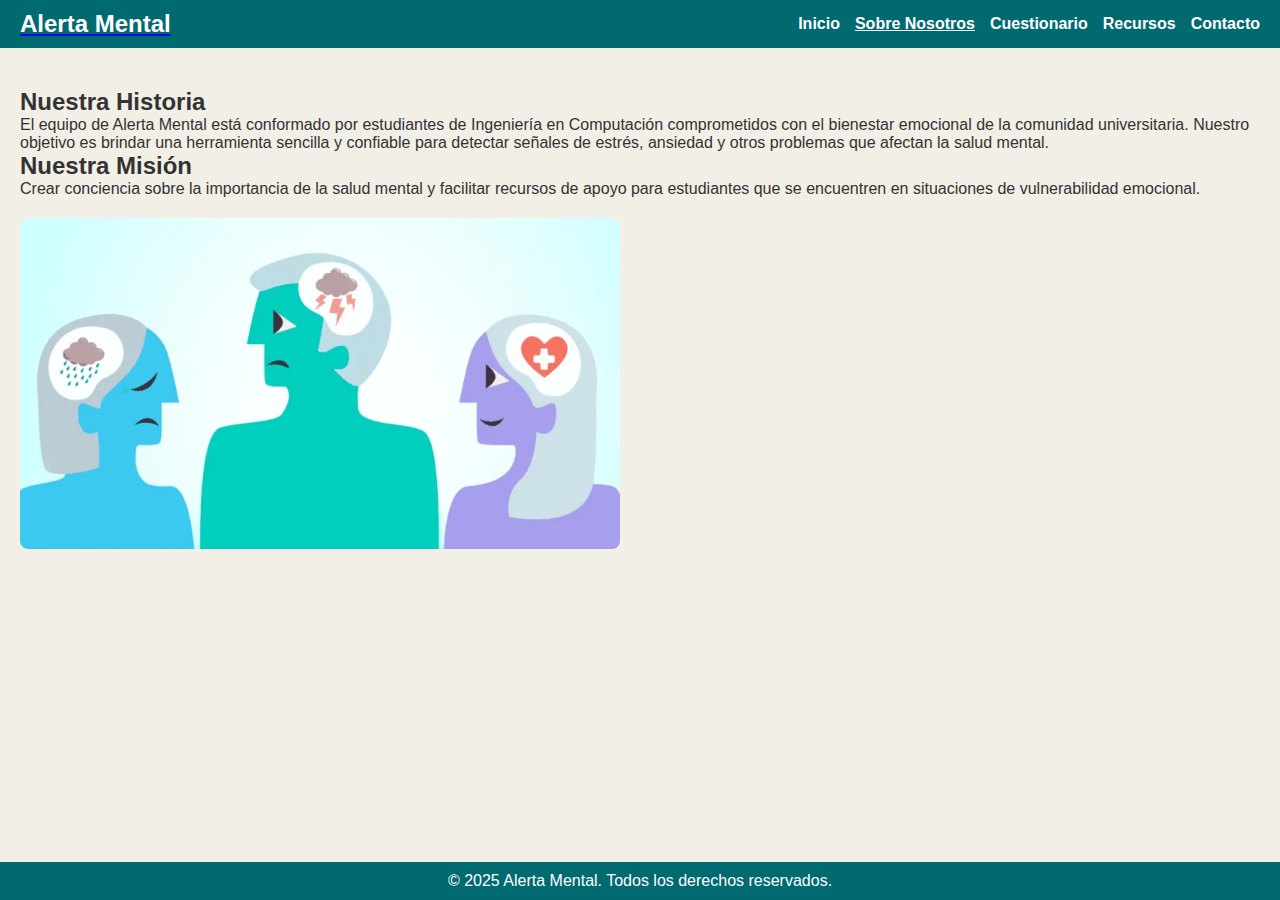
<file: about.html>
<!DOCTYPE html>
<html lang="es">
<head>
  <meta charset="UTF-8">
  <meta name="viewport" content="width=device-width, initial-scale=1.0">
  <title>Sobre Nosotros - Alerta Mental</title>
  <link rel="stylesheet" href="css/style.css">
  <link rel="stylesheet" href="css/responsive.css">


</head>
<body>
  <header>
    <div class="logo">
      <a href="index.html"><h1>Alerta Mental</h1></a>
    </div>    
    <nav>
      <ul>
        <li><a href="index.html">Inicio</a></li>
        <li><a href="about.html" class="active">Sobre Nosotros</a></li>
        <li><a href="test.html">Cuestionario</a></li>
        <li><a href="resources.html">Recursos</a></li>
        <li><a href="contact.html">Contacto</a></li>
      </ul>
    </nav>
  </header>

  <section class="about-section">
    <h2>Nuestra Historia</h2>
    <p>
      El equipo de Alerta Mental está conformado por estudiantes de Ingeniería 
      en Computación comprometidos con el bienestar emocional de la comunidad 
      universitaria. Nuestro objetivo es brindar una herramienta sencilla 
      y confiable para detectar señales de estrés, ansiedad y otros problemas 
      que afectan la salud mental.
    </p>

    <h2>Nuestra Misión</h2>
    <p>
      Crear conciencia sobre la importancia de la salud mental y facilitar 
      recursos de apoyo para estudiantes que se encuentren en situaciones de 
      vulnerabilidad emocional.
    </p>

    <img src="img/bienestar.jpg" alt="Bienestar" class="about-img">
  </section>

  <footer>
    <p>© 2025 Alerta Mental. Todos los derechos reservados.</p>
  </footer>
</body>
</html>
</file>
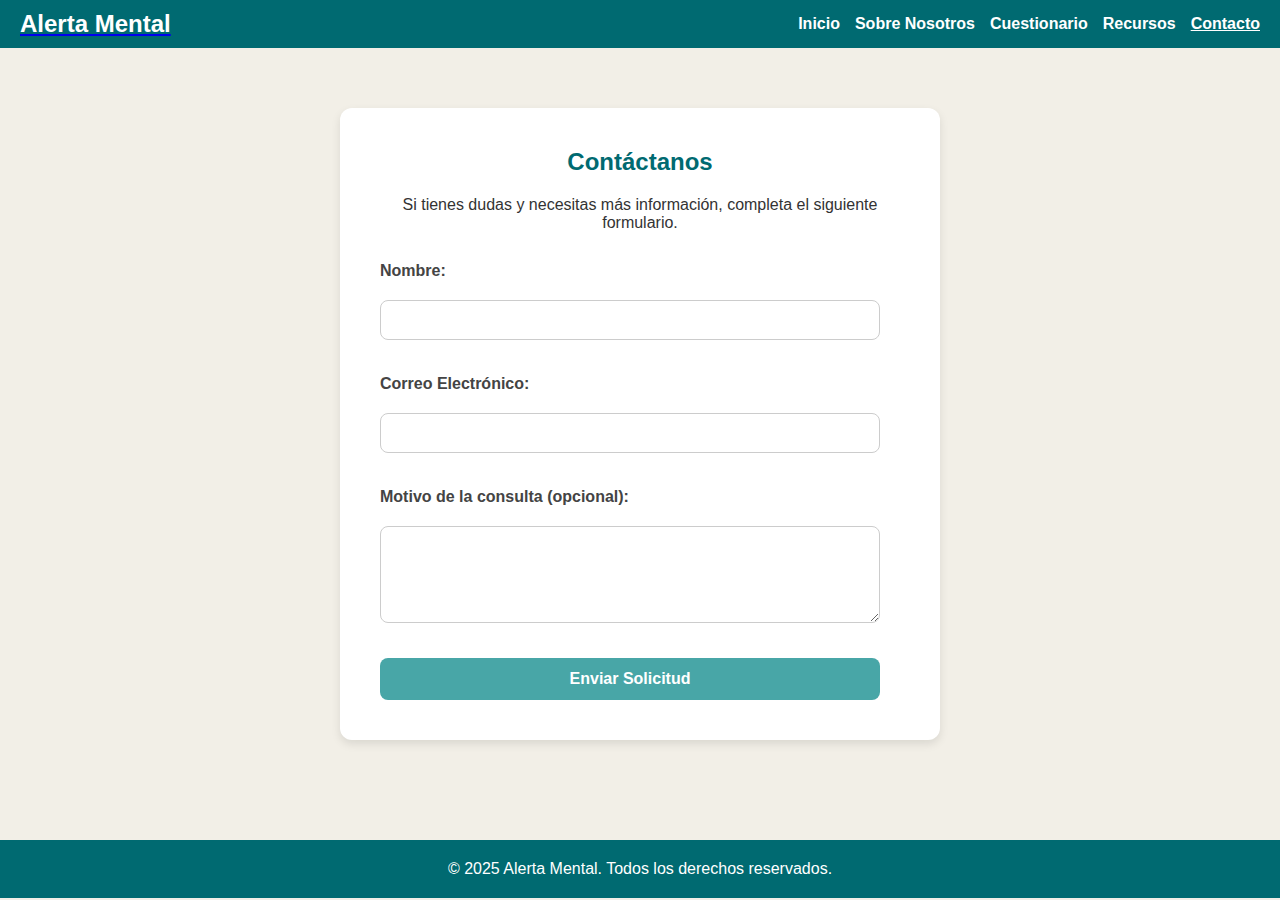
<file: contact.html>
<!DOCTYPE html>
<html lang="es">
<head>
  <meta charset="UTF-8">
  <meta name="viewport" content="width=device-width, initial-scale=1.0">
  <title>Agendar Cita - Alerta Mental</title>
  <link rel="stylesheet" href="css/style.css">
  <link rel="stylesheet" href="css/responsive.css">
  <style>
    body {
      font-family: Arial, sans-serif;
      background-color: #f2efe7;
      margin: 0;
      padding: 0;
    }

    .contact-section {
      max-width: 600px;
      margin: 60px auto;
      background: #ffffff;
      padding: 40px;
      border-radius: 12px;
      box-shadow: 0 4px 10px rgba(0, 0, 0, 0.1);
    }

    .contact-section h2 {
      text-align: center;
      color: #006a71;
      margin-bottom: 20px;
    }

    .contact-section p {
      text-align: center;
      color: #333;
      margin-bottom: 30px;
    }

    .contact-form {
      display: flex;
      flex-direction: column;
    }

    .contact-form label {
      margin-bottom: 5px;
      font-weight: bold;
      color: #444;
    }

    .contact-form input,
    .contact-form textarea {
      padding: 10px;
      margin-bottom: 20px;
      border: 1px solid #ccc;
      border-radius: 8px;
      font-size: 1em;
    }

    .contact-form button {
      padding: 12px;
      background-color: #48A6A7;
      color: white;
      border: none;
      border-radius: 8px;
      font-size: 1em;
      cursor: pointer;
      transition: background-color 0.3s ease;
    }

    .contact-form button:hover {
      background-color: #066a85;
    }

    footer {
      text-align: center;
      padding: 20px;
      background-color: #006A71;
      color: white;
      margin-top: 40px;
    }
  </style>
</head>
<body>
  <header>
    <div class="logo">
      <a href="index.html"><h1>Alerta Mental</h1></a>
    </div>    
    <nav>
      <ul>
        <li><a href="index.html">Inicio</a></li>
        <li><a href="about.html">Sobre Nosotros</a></li>
        <li><a href="test.html">Cuestionario</a></li>
        <li><a href="resources.html">Recursos</a></li>
        <li><a href="contact.html" class="active">Contacto</a></li>
      </ul>
    </nav>
  </header>

  <section class="contact-section">
    <h2>Contáctanos</h2>
    <p>Si tienes dudas y necesitas más información, completa el siguiente formulario.</p>

    <form class="contact-form" action="php/enviar_solicitud.php" method="POST">
      <label for="nombre">Nombre:</label>
      <input type="text" id="nombre" name="nombre" required>

      <label for="email">Correo Electrónico:</label>  
      <input type="email" id="email" name="email" required>

      <label for="mensaje">Motivo de la consulta (opcional):</label>
      <textarea id="mensaje" name="mensaje" rows="5"></textarea>

      <button type="submit" class="btn-primary">Enviar Solicitud</button>
    </form>
  </section>

  <footer>
    <p>© 2025 Alerta Mental. Todos los derechos reservados.</p>
  </footer>
</body>
</html>
</file>
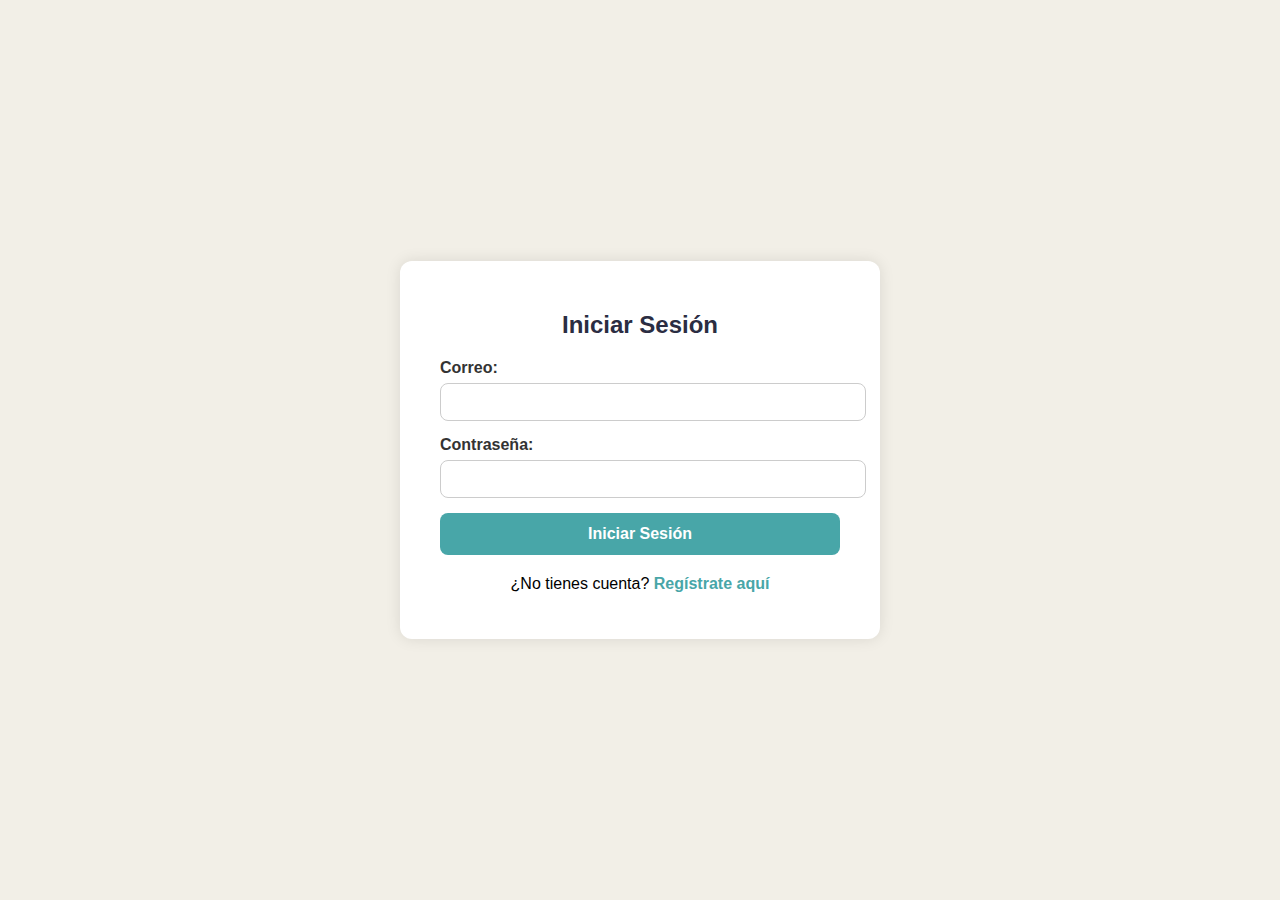
<file: login.html>
<!DOCTYPE html>
<html lang="es">
<head>
  <meta charset="UTF-8">
  <title>Iniciar Sesión - Alerta Mental</title>
  <style>
    body {
      font-family: Arial, sans-serif;
      background-color: #f2efe7;
      display: flex;
      justify-content: center;
      align-items: center;
      height: 100vh;
      margin: 0;
    }

    .login-form {
      background-color: #ffffff;
      padding: 30px 40px;
      border-radius: 12px;
      box-shadow: 0 0 15px rgba(0, 0, 0, 0.1);
      width: 100%;
      max-width: 400px;
    }

    .login-form h2 {
      margin-bottom: 20px;
      color: #2b2d42;
      text-align: center;
    }

    .form-group {
      margin-bottom: 15px;
    }

    label {
      display: block;
      margin-bottom: 6px;
      font-weight: 600;
      color: #333;
    }

    input[type="email"],
    input[type="password"] {
      width: 100%;
      padding: 10px 12px;
      border: 1px solid #ccc;
      border-radius: 8px;
      font-size: 14px;
    }

    button {
      width: 100%;
      padding: 12px;
      background-color: #48a6a8;
      color: white;
      border: none;
      border-radius: 8px;
      font-size: 16px;
      font-weight: bold;
      cursor: pointer;
      transition: background-color 0.3s ease;
    }

    button:hover {
      background-color: #006a71;
    }

    .signup-link {
      text-align: center;
      margin-top: 20px;
    }

    .signup-link a {
      text-decoration: none;
      color: #48a6a8;
      font-weight: bold;
    }

    .signup-link a:hover {
      color: #006a71;
    }

    /* Estilos para la ventana emergente */
    .error-message {
      display: none;
      position: fixed;
      top: 50%;
      left: 50%;
      transform: translate(-50%, -50%);
      background-color: #f8d7da;
      color: #721c24;
      border: 1px solid #f5c6cb;
      padding: 20px;
      border-radius: 8px;
      box-shadow: 0 0 15px rgba(0, 0, 0, 0.3);
      z-index: 1000;
      width: 300px;
      text-align: center;
    }

    .error-message button {
      margin-top: 15px;
      background-color: #721c24;
      color: white;
      border: none;
      padding: 8px 15px;
      border-radius: 5px;
      cursor: pointer;
    }

    .error-message button:hover {
      background-color: #5a1417;
    }
  </style>
</head>
<body>

  <form class="login-form" action="php/login.php" method="POST" autocomplete="off">
    <h2>Iniciar Sesión</h2>

    <div class="form-group">
      <label for="correo_electronico">Correo:</label>
      <input type="email" id="correo_electronico" name="correo_electronico" required>
    </div>

    <div class="form-group">
      <label for="contraseña">Contraseña:</label>
      <input type="password" id="contraseña" name="contraseña" required>
    </div>

    <button type="submit">Iniciar Sesión</button>

    <div class="signup-link">
      <p>¿No tienes cuenta? <a href="signup.html">Regístrate aquí</a></p>
    </div>
  </form>

  <!-- Ventana emergente de error -->
  <div class="error-message" id="error-message">
    Correo o contraseña incorrectos. Por favor, intenta nuevamente.
    <button onclick="cerrarVentana()">Aceptar</button>
  </div>

  <script>
    // Función para obtener los parámetros de la URL
    function obtenerParametro(nombre) {
      const params = new URLSearchParams(window.location.search);
      return params.get(nombre);
    }

    // Si el parámetro "error" está presente y es "credenciales_incorrectas", mostrar la ventana emergente
    const error = obtenerParametro('error');
    if (error === 'credenciales_incorrectas') {
      document.getElementById('error-message').style.display = 'block';
    }

    // Función para cerrar la ventana emergente
    function cerrarVentana() {
      document.getElementById('error-message').style.display = 'none';
    }
  </script>

</body>
</html>
</file>
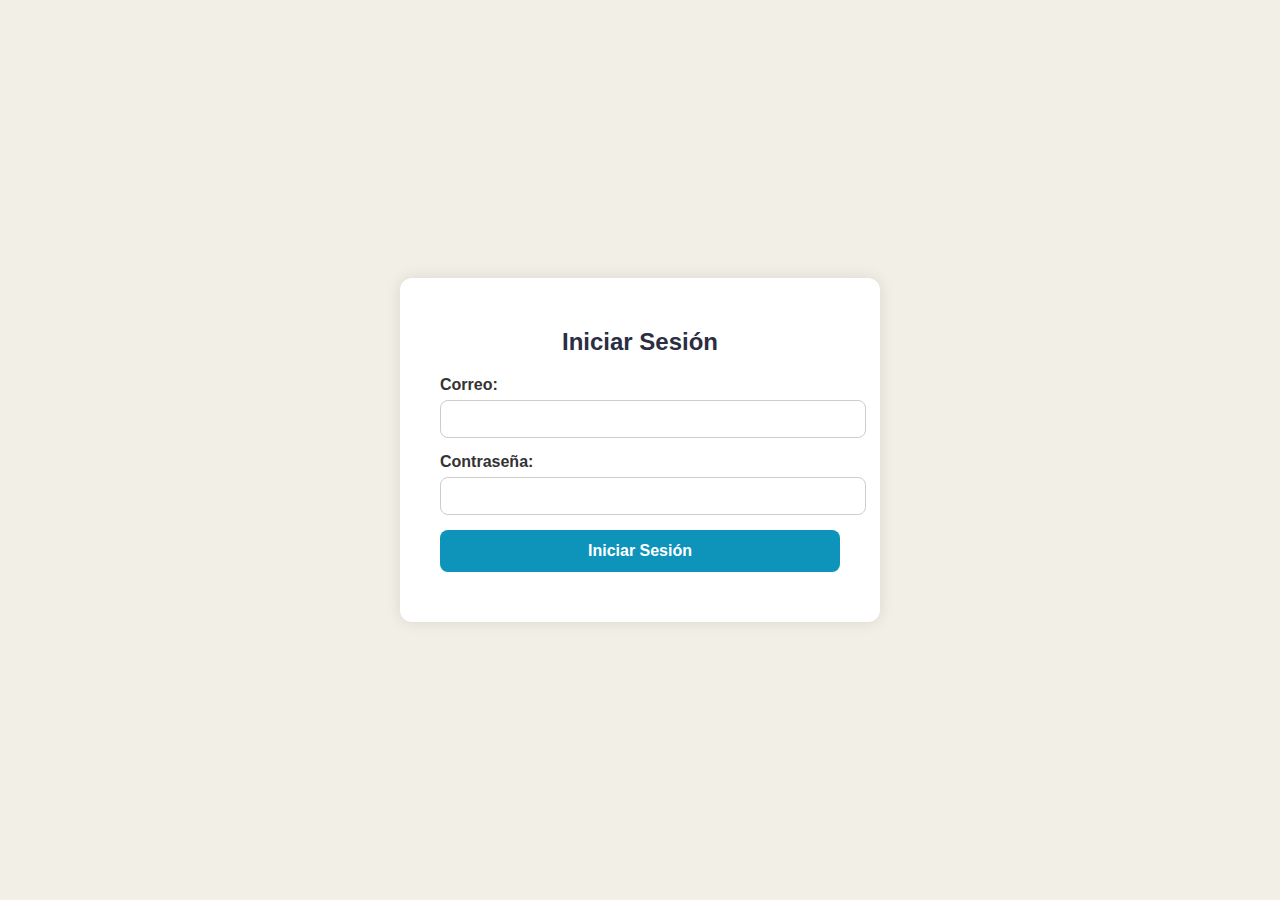
<file: login_terapeuta.html>
<!DOCTYPE html>
<html lang="es">
<head>
  <meta charset="UTF-8">
  <title>Iniciar Sesión - Alerta Mental</title>
  <style>
    body {
      font-family: Arial, sans-serif;
      background-color: #f2efe7;
      display: flex;
      justify-content: center;
      align-items: center;
      height: 100vh;
      margin: 0;
    }

    .login-form {
      background-color: #ffffff;
      padding: 30px 40px;
      border-radius: 12px;
      box-shadow: 0 0 15px rgba(0, 0, 0, 0.1);
      width: 100%;
      max-width: 400px;
    }

    .login-form h2 {
      margin-bottom: 20px;
      color: #2b2d42;
      text-align: center;
    }

    .form-group {
      margin-bottom: 15px;
    }

    label {
      display: block;
      margin-bottom: 6px;
      font-weight: 600;
      color: #333;
    }

    input[type="email"],
    input[type="password"] {
      width: 100%;
      padding: 10px 12px;
      border: 1px solid #ccc;
      border-radius: 8px;
      font-size: 14px;
    }

    button {
      width: 100%;
      padding: 12px;
      background-color: #0e93bb;
      color: white;
      border: none;
      border-radius: 8px;
      font-size: 16px;
      font-weight: bold;
      cursor: pointer;
      transition: background-color 0.3s ease;
    }

    button:hover {
      background-color: #036988;
    }

    .signup-link {
      text-align: center;
      margin-top: 20px;
    }

    .signup-link a {
      text-decoration: none;
      color: #48a6a8;
      font-weight: bold;
    }

    .signup-link a:hover {
      color: #006a71;
    }

    /* Estilos para la ventana emergente */
    .error-message {
      display: none;
      position: fixed;
      top: 50%;
      left: 50%;
      transform: translate(-50%, -50%);
      background-color: #f8d7da;
      color: #721c24;
      border: 1px solid #f5c6cb;
      padding: 20px;
      border-radius: 8px;
      box-shadow: 0 0 15px rgba(0, 0, 0, 0.3);
      z-index: 1000;
      width: 300px;
      text-align: center;
    }

    .error-message button {
      margin-top: 15px;
      background-color: #721c24;
      color: white;
      border: none;
      padding: 8px 15px;
      border-radius: 5px;
      cursor: pointer;
    }

    .error-message button:hover {
      background-color: #5a1417;
    }
  </style>
</head>
<body>
  <form class="login-form" action="php/login_terapeuta.php" method="POST" autocomplete="off">

    <h2>Iniciar Sesión</h2>

    <div class="form-group">
      <label for="correo_electronico">Correo:</label>
      <input type="email" id="correo_electronico" name="correo_electronico" required>
    </div>

    <div class="form-group">
      <label for="contraseña">Contraseña:</label>
      <input type="password" id="contraseña" name="contraseña" required>
    </div>

    <button type="submit">Iniciar Sesión</button>

    <div class="signup-link">
      <p><a href="panel_terapeuta.php"></a></p>
    </div>
  </form>

  <!-- Ventana emergente de error -->
  <div class="error-message" id="error-message">
    Correo o contraseña incorrectos. Por favor, intenta nuevamente.
    <button onclick="cerrarVentana()">Aceptar</button>
  </div>

  <script>
    // Función para obtener los parámetros de la URL
    function obtenerParametro(nombre) {
      const params = new URLSearchParams(window.location.search);
      return params.get(nombre);
    }

    // Si el parámetro "error" está presente y es "credenciales_incorrectas", mostrar la ventana emergente
    const error = obtenerParametro('error');
    if (error === 'credenciales_incorrectas') {
      document.getElementById('error-message').style.display = 'block';
    }

    // Función para cerrar la ventana emergente
    function cerrarVentana() {
      document.getElementById('error-message').style.display = 'none';
    }
  </script>

</body>
</html>
</file>
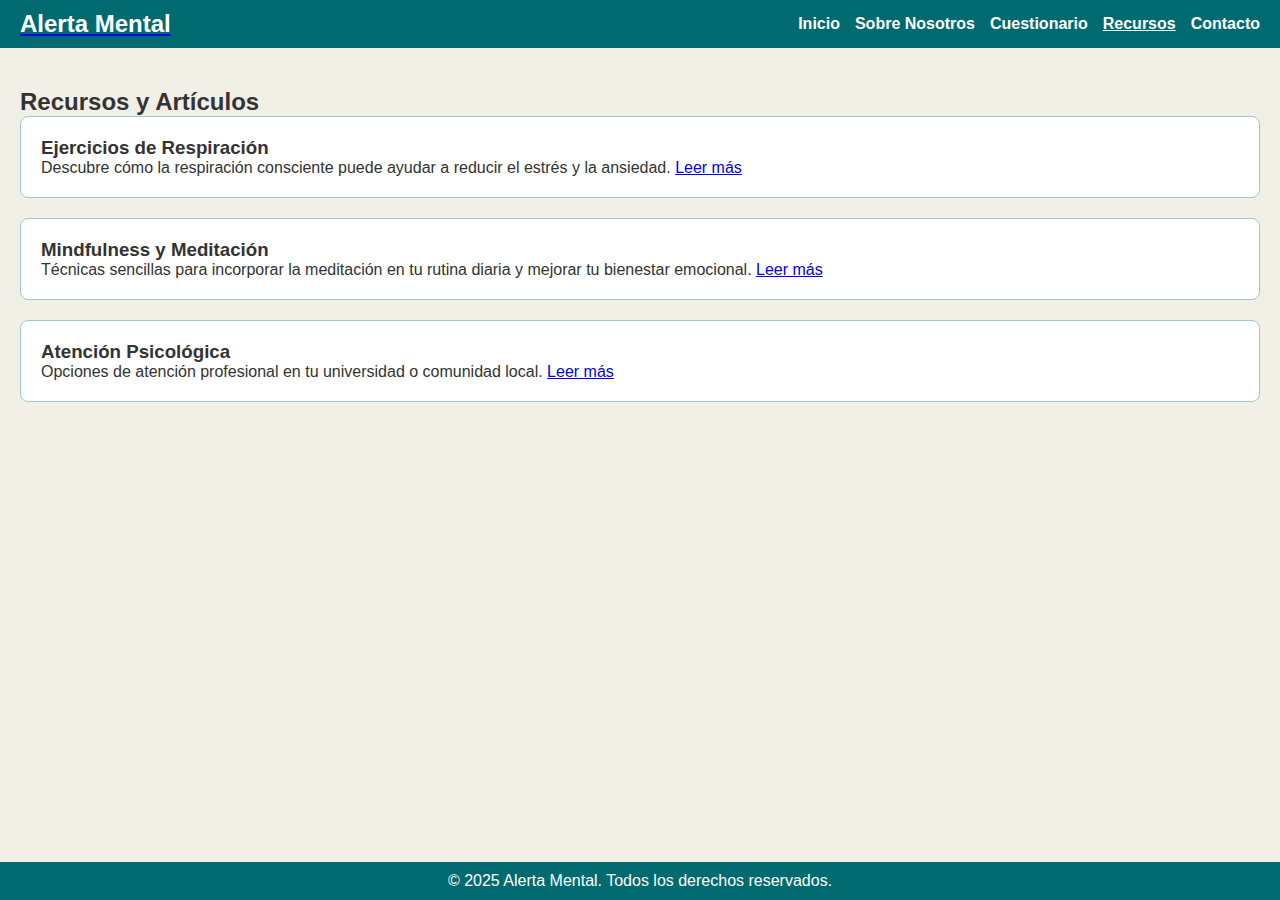
<file: resources.html>
<!DOCTYPE html>
<html lang="es">
<head>
  <meta charset="UTF-8">
  <meta name="viewport" content="width=device-width, initial-scale=1.0">
  <title>Recursos - Alerta Mental</title>
  <link rel="stylesheet" href="css/style.css">
  <link rel="stylesheet" href="css/responsive.css">


</head>
<body>
  <header>
    <div class="logo">
      <a href="index.html"><h1>Alerta Mental</h1></a>
    </div>    
    <nav>
      <ul>
        <li><a href="index.html">Inicio</a></li>
        <li><a href="about.html">Sobre Nosotros</a></li>
        <li><a href="test.html">Cuestionario</a></li>
        <li><a href="resources.html" class="active">Recursos</a></li>
        <li><a href="contact.html">Contacto</a></li>
      </ul>
    </nav>
  </header>

  <!-- <figure class="resource-image">
    <img src="img/mental_health.jpg" alt="Salud Mental">
  </figure> -->

  <section class="resources-section">
    <h2>Recursos y Artículos</h2>
    <article class="resource-card">
      <h3>Ejercicios de Respiración</h3>
      <p>
        Descubre cómo la respiración consciente puede ayudar a reducir el estrés y la ansiedad.
        <a href="#" class="link">Leer más</a>
      </p>
    </article>

    <article class="resource-card">
      <h3>Mindfulness y Meditación</h3>
      <p>
        Técnicas sencillas para incorporar la meditación en tu rutina diaria y mejorar tu bienestar emocional.
        <a href="#" class="link">Leer más</a>
      </p>
    </article>

    <article class="resource-card">
      <h3>Atención Psicológica</h3>
      <p>
        Opciones de atención profesional en tu universidad o comunidad local.
        <a href="#" class="link">Leer más</a>
      </p>
    </article>
  </section>

  <footer>
    <p>© 2025 Alerta Mental. Todos los derechos reservados.</p>
  </footer>
</body>
</html>
</file>
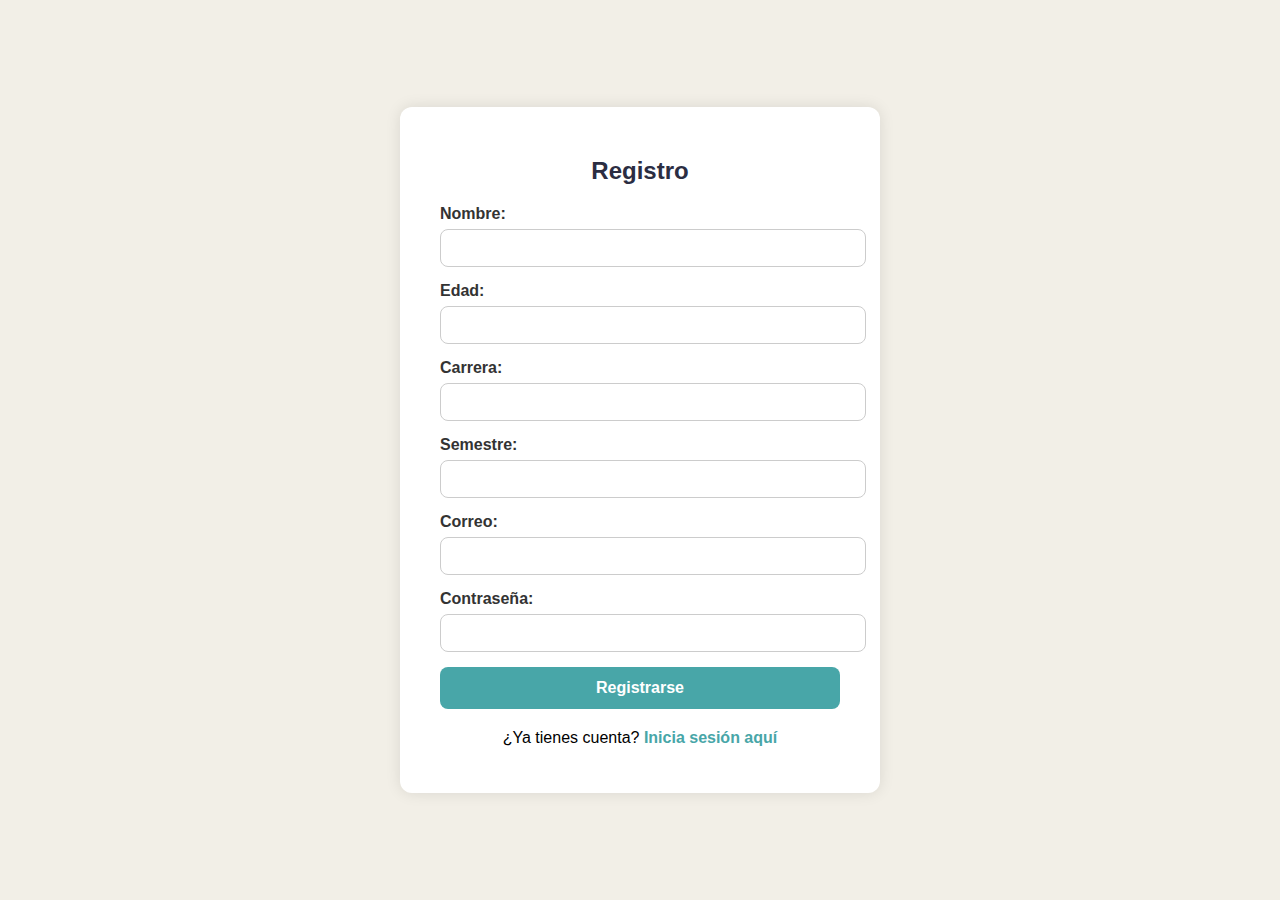
<file: signup.html>
<!DOCTYPE html>
<html lang="es">
<head>
  <meta charset="UTF-8">
  <title>Registro - Alerta Mental</title>
  <style>
    body {
      font-family: Arial, sans-serif;
      background-color: #f2efe7;
      display: flex;
      justify-content: center;
      align-items: center;
      height: 100vh;
      margin: 0;
    }

    .registro-form {
      background-color: #ffffff;
      padding: 30px 40px;
      border-radius: 12px;
      box-shadow: 0 0 15px rgba(0, 0, 0, 0.1);
      width: 100%;
      max-width: 400px;
    }

    .registro-form h2 {
      margin-bottom: 20px;
      color: #2b2d42;
      text-align: center;
    }

    .form-group {
      margin-bottom: 15px;
    }

    label {
      display: block;
      margin-bottom: 6px;
      font-weight: 600;
      color: #333;
    }

    input[type="email"],
    input[type="password"],
    input[type="text"],
    input[type="number"] {
      width: 100%;
      padding: 10px 12px;
      border: 1px solid #ccc;
      border-radius: 8px;
      font-size: 14px;
    }

    button {
      width: 100%;
      padding: 12px;
      background-color: #48a6a8;
      color: white;
      border: none;
      border-radius: 8px;
      font-size: 16px;
      font-weight: bold;
      cursor: pointer;
      transition: background-color 0.3s ease;
    }

    button:hover {
      background-color: #006a71;
    }

    .login-link {
      text-align: center;
      margin-top: 20px;
    }

    .login-link a {
      text-decoration: none;
      color: #48a6a8;
      font-weight: bold;
    }

    .login-link a:hover {
      color: #006a71;
    }

    /* Estilos para la ventana emergente */
    .message-box {
      display: none;
      position: fixed;
      top: 50%;
      left: 50%;
      transform: translate(-50%, -50%);
      background-color: #d4edda;
      color: #155724;
      border: 1px solid #c3e6cb;
      padding: 20px;
      border-radius: 8px;
      box-shadow: 0 0 15px rgba(0, 0, 0, 0.3);
      z-index: 1000;
      width: 300px;
      text-align: center;
    }

    .message-box.error {
      background-color: #f8d7da;
      color: #721c24;
      border: 1px solid #f5c6cb;
    }

    .message-box button {
      margin-top: 15px;
      background-color: #155724;
      color: white;
      border: none;
      padding: 8px 15px;
      border-radius: 5px;
      cursor: pointer;
    }

    .message-box button:hover {
      background-color: #0c3e14;
    }
  </style>
</head>
<body>

  <form class="registro-form" action="php/signup.php" method="POST" autocomplete="off">
    <h2>Registro</h2>

    <div class="form-group">
      <label for="nombre">Nombre:</label>
      <input type="text" id="nombre" name="nombre" required>
    </div>

    <div class="form-group">
      <label for="edad">Edad:</label>
      <input type="number" id="edad" name="edad" required>
    </div>

    <div class="form-group">
      <label for="carrera">Carrera:</label>
      <input type="text" id="carrera" name="carrera" required>
    </div>

    <div class="form-group">
      <label for="semestre">Semestre:</label>
      <input type="number" id="semestre" name="semestre" required>
    </div>

    <div class="form-group">
      <label for="correo_electronico">Correo:</label>
      <input type="email" id="correo_electronico" name="correo_electronico" required>
    </div>

    <div class="form-group">
      <label for="contraseña">Contraseña:</label>
      <input type="password" id="contraseña" name="contraseña" required>
    </div>

    <button type="submit">Registrarse</button>

    <div class="login-link">
      <p>¿Ya tienes cuenta? <a href="login.html">Inicia sesión aquí</a></p>
    </div>
  </form>

  <!-- Ventana emergente para mensajes -->
  <div class="message-box" id="message-box">
    <p id="message-text"></p>
    <button onclick="cerrarVentana()">Aceptar</button>
  </div>

  <script>
  let tipoMensaje = ''; // Guardar tipo de mensaje global

  function obtenerParametro(nombre) {
    const params = new URLSearchParams(window.location.search);
    return params.get(nombre);
  }

  function mostrarMensaje(tipo, mensaje) {
    const messageBox = document.getElementById('message-box');
    const messageText = document.getElementById('message-text');
    messageBox.classList.remove('error');
    messageText.textContent = mensaje;

    tipoMensaje = tipo; // Guardar el tipo para usarlo después

    if (tipo === 'error') {
      messageBox.classList.add('error');
    }

    messageBox.style.display = 'block';
  }

  function cerrarVentana() {
    document.getElementById('message-box').style.display = 'none';
    if (tipoMensaje === 'exito') {
      window.location.href = 'login.html';
    } else {
      // Recargar la misma página sin parámetros
      window.location.href = 'signup.html';
    }
  }

  const error = obtenerParametro('error');
  if (error === 'correo_usado') {
    mostrarMensaje('error', 'Este correo ya está registrado. Por favor, usa otro correo.');
  }

  const registro = obtenerParametro('registro');
  if (registro === 'exitoso') {
    mostrarMensaje('exito', 'Registro exitoso. Ahora puedes iniciar sesión.');
  }
</script>


</body>
</html>
</file>
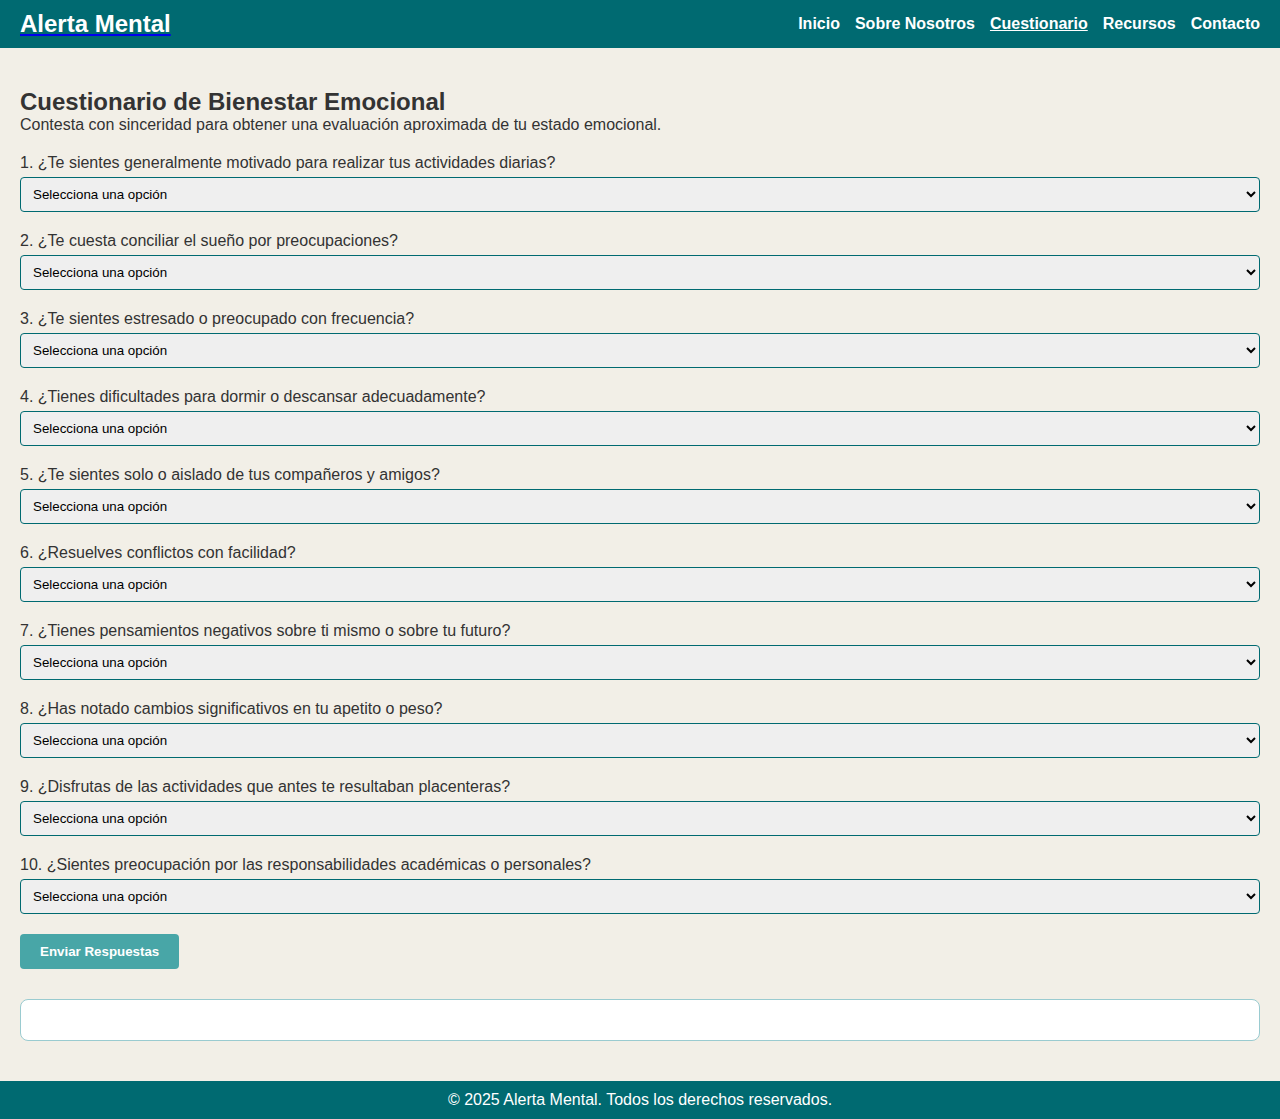
<file: test.html>
<!DOCTYPE html>
<html lang="es">
<head>
  <meta charset="UTF-8">
  <meta name="viewport" content="width=device-width, initial-scale=1.0">
  <title>Cuestionario - Alerta Mental</title>
  <link rel="stylesheet" href="css/style.css">
  <link rel="stylesheet" href="css/responsive.css">


</head>
<body>
  <header>
    <div class="logo">
      <a href="index.html"><h1>Alerta Mental</h1></a>
    </div>    
    <nav>
      <ul>
        <li><a href="index.html">Inicio</a></li>
        <li><a href="about.html">Sobre Nosotros</a></li>
        <li><a href="test.html" class="active">Cuestionario</a></li>
        <li><a href="resources.html">Recursos</a></li>
        <li><a href="contact.html">Contacto</a></li>
      </ul>
    </nav>
  </header>

  <section class="test-section">
    <h2>Cuestionario de Bienestar Emocional</h2>
    <p>Contesta con sinceridad para obtener una evaluación aproximada de tu estado emocional.</p>

    <form id="quizForm">
      <div class="question">
        <label>1. ¿Te sientes generalmente motivado para realizar tus actividades diarias?</label>
        <select name="q1" required>
          <option value="">Selecciona una opción</option>
          <option value="0">No</option>
          <option value="1">A veces</option>
          <option value="2">Sí</option>
        </select>
      </div>

      <div class="question">
        <label>2. ¿Te cuesta conciliar el sueño por preocupaciones?</label>
        <select name="q2" required>
          <option value="">Selecciona una opción</option>
          <option value="2">Sí</option>
          <option value="1">A veces</option>
          <option value="0">No</option>
        </select>
      </div>

      <div class="question">
        <label>3. ¿Te sientes estresado o preocupado con frecuencia?</label>
        <select name="q3" required>
          <option value="">Selecciona una opción</option>
          <option value="2">Sí</option>
          <option value="1">A veces</option>
          <option value="0">No</option>
        </select>
      </div>

      <div class="question">
        <label>4. ¿Tienes dificultades para dormir o descansar adecuadamente?</label>
        <select name="q4" required>
          <option value="">Selecciona una opción</option>
          <option value="2">Sí</option>
          <option value="1">A veces</option>
          <option value="0">No</option>
        </select>
      </div>

      <div class="question">
        <label>5. ¿Te sientes solo o aislado de tus compañeros y amigos?</label>
        <select name="q5" required>
          <option value="">Selecciona una opción</option>
          <option value="2">Sí</option>
          <option value="1">A veces</option>
          <option value="0">No</option>
        </select>
      </div>

      <div class="question">
        <label>6. ¿Resuelves conflictos con facilidad?</label>
        <select name="q6" required>
          <option value="">Selecciona una opción</option>
          <option value="0">No</option>
          <option value="1">A veces</option>
          <option value="2">Sí</option>
        </select>
      </div>

      <div class="question">
        <label>7. ¿Tienes pensamientos negativos sobre ti mismo o sobre tu futuro?</label>
        <select name="q7" required>
          <option value="">Selecciona una opción</option>
          <option value="2">Sí</option>
          <option value="1">A veces</option>
          <option value="0">No</option>
        </select>
      </div>

      <div class="question">
        <label>8. ¿Has notado cambios significativos en tu apetito o peso?</label>
        <select name="q8" required>
          <option value="">Selecciona una opción</option>
          <option value="2">Sí</option>
          <option value="1">A veces</option>
          <option value="0">No</option>
        </select>
      </div>

      <div class="question">
        <label>9. ¿Disfrutas de las actividades que antes te resultaban placenteras?</label>
        <select name="q9" required>
          <option value="">Selecciona una opción</option>
          <option value="0">No</option>
          <option value="1">A veces</option>
          <option value="2">Sí</option>
        </select>
      </div>

      <div class="question">
        <label>10. ¿Sientes preocupación por las responsabilidades académicas o personales?</label>
        <select name="q10" required>
          <option value="">Selecciona una opción</option>
          <option value="2">Sí</option>
          <option value="1">A veces</option>
          <option value="0">No</option>
        </select>
      </div>

      <button type="submit" class="btn-primary">Enviar Respuestas</button>
    </form>

    <div id="quizResult" class="result-box"></div>
  </section>

  <footer>
    <p>© 2025 Alerta Mental. Todos los derechos reservados.</p>
  </footer>

  <script src="js/quiz.js"></script>
</body>
</html>
</file>
<file: css/style.css>
/* Paleta de colores */
:root {
  --color-bg: #F2EFE7;
  --color-primary: #9ACBD0;
  --color-secondary: #48A6A7;
  --color-accent: #006A71;
  --color-text: #333;
}

/* Estilos globales */
* {
  margin: 0;
  padding: 0;
  box-sizing: border-box;
}

body {
  font-family: "Arial", sans-serif;
  background-color: var(--color-bg);
  color: var(--color-text);
}

/* Header y navegación */
header {
  background-color: var(--color-accent);
  display: flex;
  align-items: center;
  padding: 10px 20px;
  color: #fff;
  justify-content: space-between;
}

.logo h1 {
  font-size: 1.5rem;
  color: #fff;
}

nav ul {
  list-style: none;
  display: flex;
  gap: 15px;
}

nav ul li a {
  color: #fff;
  text-decoration: none;
  font-weight: bold;
}

nav ul li a:hover,
nav ul li a.active {
  text-decoration: underline;
}

/* Sección Hero */
.hero {
  display: flex;
  align-items: center;
  justify-content: space-between;
  padding: 40px 20px;
  background-color: var(--color-primary);
}

.hero-content {
  max-width: 50%;
}

.hero-content h2 {
  font-size: 2rem;
  margin-bottom: 20px;
}

.hero-content p {
  margin-bottom: 20px;
}

.hero-img {
  max-width: 40%;
  border-radius: 8px;
}

/* Botón primario */
.btn-primary {
  background-color: var(--color-secondary);
  color: #fff;
  padding: 10px 20px;
  text-decoration: none;
  border-radius: 4px;
  cursor: pointer;
  border: none;
  font-weight: bold;
}

.btn-primary:hover {
  background-color: var(--color-accent);
}

/* Sección Intro/About/Recursos */
.intro, .about-section, .resources-section, .contact-section, .test-section {
  padding: 40px 20px;
}

.about-img {
  width: 100%;
  max-width: 600px;
  margin-top: 20px;
  border-radius: 8px;
}

/* Tarjetas de recursos */
.resource-card {
  background-color: #fff;
  border: 1px solid var(--color-primary);
  padding: 20px;
  margin-bottom: 20px;
  border-radius: 8px;
}

/* Cuestionario */
.test-section form {
  margin-top: 20px;
}

.question {
  margin-bottom: 20px;
}

.question label {
  display: block;
  margin-bottom: 5px;
}

.question select {
  width: 100%;
  padding: 8px;
  border-radius: 4px;
  border: 1px solid var(--color-accent);
}

.result-box {
  margin-top: 30px;
  background-color: #fff;
  border: 1px solid var(--color-primary);
  padding: 20px;
  border-radius: 8px;
}

/* Formulario de contacto */
.contact-form {
  display: flex;
  flex-direction: column;
  gap: 15px;
  max-width: 500px;
}

.contact-form input,
.contact-form textarea {
  padding: 10px;
  border: 1px solid var(--color-accent);
  border-radius: 4px;
}

/* Footer */
footer {
  text-align: center;
  padding: 10px;
  background-color: var(--color-accent);
  color: #fff;
  margin-top: auto;
}

.modal {
  display: none;
  position: fixed;
  z-index: 999;
  left: 0;
  top: 0;
  width: 100%;
  height: 100%;
  overflow: auto;
  background-color: rgba(0,0,0,0.4);
}

.modal-contenido {
  background-color: #fff;
  margin: 15% auto;
  padding: 20px 30px;
  border: 1px solid #888;
  width: 80%;
  max-width: 400px;
  border-radius: 10px;
  text-align: center;
  font-weight: bold;
  color: #333;
}
.modal-contenido button {
  margin-top: 15px;
  padding: 10px 20px;
  background-color: #48a6a8;
  color: white;
  border: none;
  border-radius: 6px;
  cursor: pointer;
}
.modal-contenido button:hover {
  background-color: #006a71;
}
</file>
<file: css/responsive.css>
/* ---------------------------
   Ajustes para Sticky Footer
---------------------------- */
html, body {
    height: 100%;
  }
  
  body {
    display: flex;
    flex-direction: column;
    margin: 0;
    padding: 0;
  }
  
  main {
    flex: 1;
  }
  
  /* ---------------------------
     Encabezado y Navegación
  ---------------------------- */
  @media (max-width: 768px) {
    header {
      flex-direction: column;
      align-items: center;
    }
    nav ul {
      flex-direction: column;
      gap: 10px;
      text-align: center;
    }
  }
  
  /* Nota: Para que el encabezado “Alerta Mental” lleve a la página principal,
     asegúrate de envolver el logo en un enlace en cada HTML, por ejemplo:
     <div class="logo"><a href="index.html"><h1>Alerta Mental</h1></a></div>
  */
  
  /* ---------------------------
     Sección Hero y Ajustes Generales
  ---------------------------- */
  @media (max-width: 768px) {
    .hero {
      flex-direction: column;
      text-align: center;
    }
    .hero-content {
      max-width: 100%;
    }
    .hero-img {
      max-width: 80%;
      margin: 20px auto 0 auto;
    }
  }
  
  /* ---------------------------
     Formulario de Contacto Centrado
  ---------------------------- */
  @media (max-width: 768px) {
    .contact-form {
      width: 90%;
      margin: 0 auto;
    }
  }
  
  /* ---------------------------
     Chatbot / Asistente Virtual
  ---------------------------- */
  /* El siguiente bloque estiliza el chatbot que hemos agregado a la página (por ejemplo, en index.html)
     Recuerda agregar el HTML correspondiente en la parte inferior del body, similar a:
     -------------------------------------------------------------
     <div id="chatbot">
       <div id="chatbot-header">
         <span>Asistente Virtual</span>
         <button id="chatbot-close">&times;</button>
       </div>
       <div id="chatbot-messages">
         <p>Hola, ¿en qué puedo ayudarte?</p>
       </div>
       <input type="text" id="chatbot-input" placeholder="Escribe tu mensaje...">
       <button id="chatbot-send">Enviar</button>
     </div>
     -------------------------------------------------------------
  */
  #chatbot {
    position: fixed;
    bottom: 20px;
    right: 20px;
    width: 300px;
    max-width: 90%;
    background-color: var(--color-bg);
    border: 2px solid var(--color-secondary);
    border-radius: 8px;
    box-shadow: 0 2px 8px rgba(0,0,0,0.2);
    overflow: hidden;
    font-size: 0.9rem;
    z-index: 1000;
  }
  
  #chatbot-header {
    background-color: var(--color-secondary);
    color: #fff;
    padding: 10px;
    display: flex;
    justify-content: space-between;
    align-items: center;
  }
  
  #chatbot-messages {
    height: 150px;
    overflow-y: auto;
    padding: 10px;
    background-color: var(--color-bg);
  }
  
  #chatbot-input {
    width: calc(100% - 20px);
    margin: 10px;
    padding: 8px;
    border: 1px solid var(--color-accent);
    border-radius: 4px;
  }
  
  #chatbot-send {
    background-color: var(--color-secondary);
    color: #fff;
    border: none;
    padding: 8px 10px;
    margin: 0 10px 10px;
    border-radius: 4px;
    cursor: pointer;
  }
  
  #chatbot-send:hover {
    background-color: var(--color-accent);
  }
  
  @media (max-width: 768px) {
    #chatbot {
      width: 90%;
      right: 5%;
      bottom: 5%;
    }
  }
</file>
